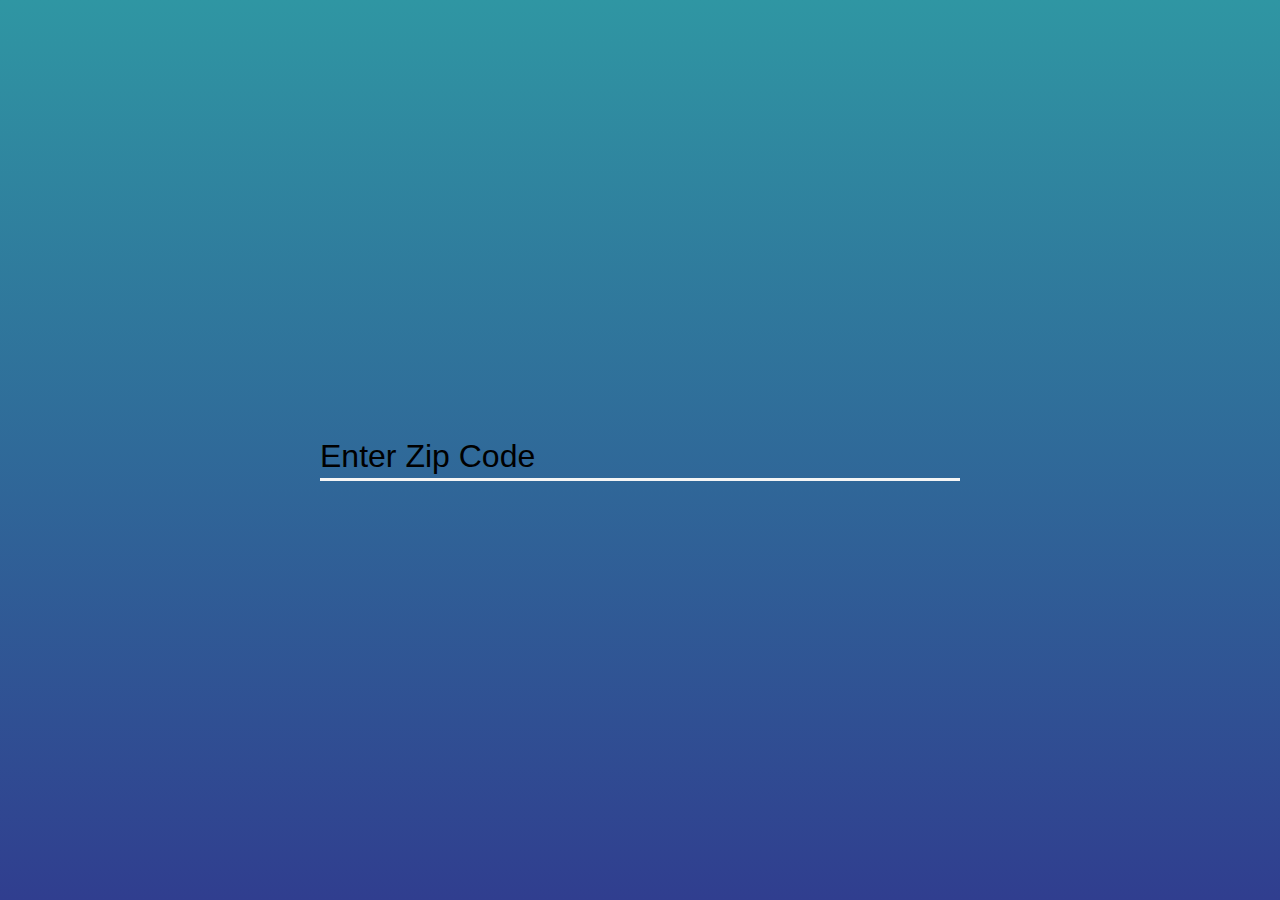
<file: index.html>
<!DOCTYPE html>
<html class="no-js"> <!--<![endif]-->
    <head>
        <meta charset="UTF-8" />
        <meta name="viewport" content="width=device-width ,initial-scale=1.0" />
        <meta http-equiv="X-UA-Compatible" content="ie=edge" />
        <link rel="stylesheet" href="./style.css" />
        <title>Simply Weather</title>
    </head>
    <body>
        <div class="form">
            <form id="location">
                <input id="zipCode" type="text" name="name" autocomplete="off" required />
                <label for="name" class="label-name">
                    <span class="content-name">Enter Zip Code</span>
                </label>
            </form>
        </div>
        <script src="landing.js"></script>
    </body>
</html>
</file>
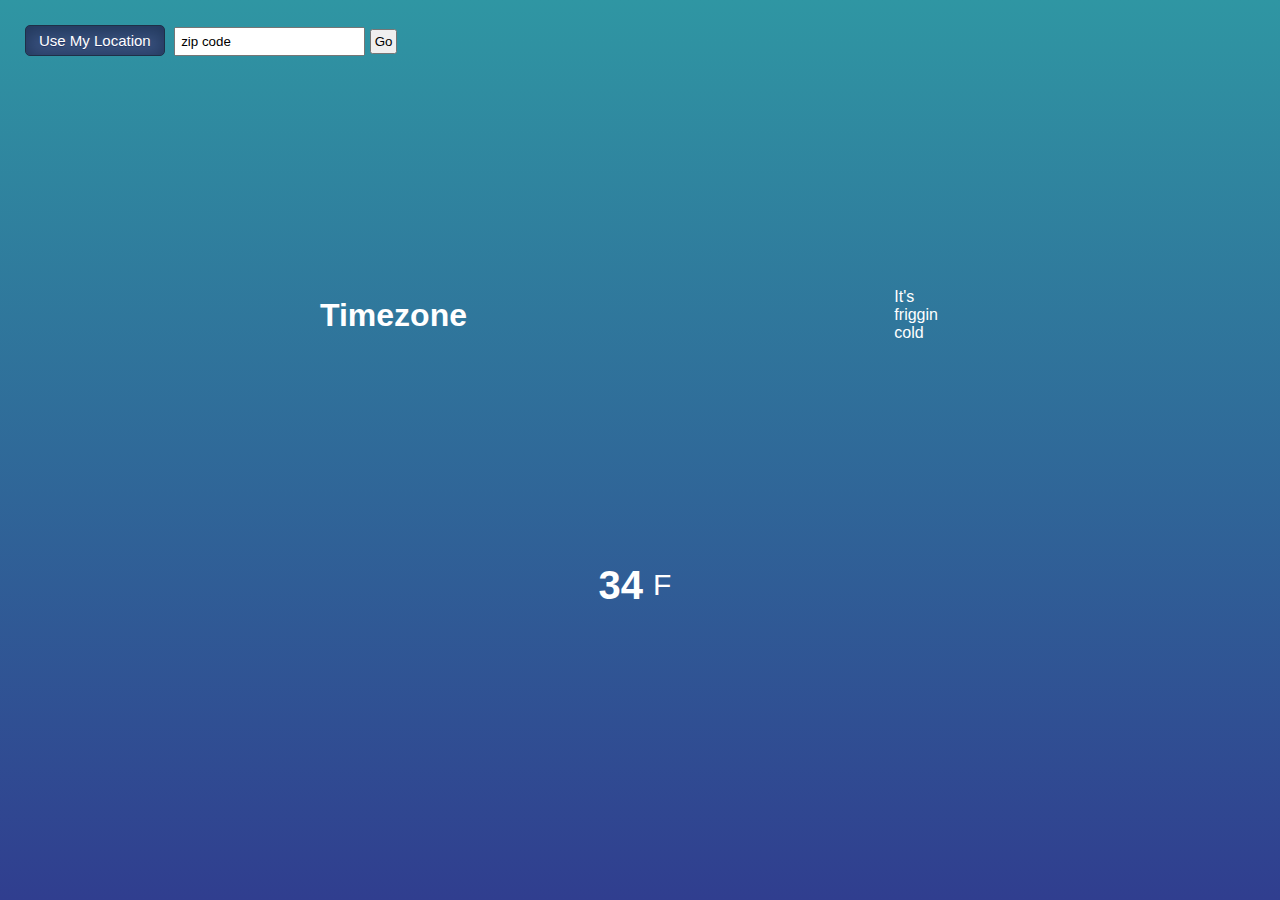
<file: Main/index.html>
<!DOCTYPE html>
<html>
<head>
    <meta charset="UTF-8" />
    <meta name="viewport" content="width=device-width ,initial-scale=1.0" />
    <meta http-equiv="X-UA-Compatible" content="ie=edge" />
    <link rel="stylesheet" href="./style.css" />
    <title>Simply Weather</title>
</head>

<body>
    <div class ="find">
        <button class="locationButton" id="locationButton">Use My Location</button>
        <input type="text" class="text1" id="text1" name="text1" value="zip code" />
        <button class="zipButton" id="zipButton">Go</button>
    </div>

    <div class="location">
        <h1 class="location-timezone">Timezone</h1>
        <canvas class="icon" width="128" height="128"></canvas>
        <div class="temperature-description">It's friggin cold</div>
    </div>
    <div class="date">
            <span id="dow"></span>
            <span id="month"></span>
            <span id="day"></span>
        </div>
    <div class="time">
        <span id="hour"></span>
        <span id="minute"></span>
    </div>
    <div class="temperature">
        <div class="degree-section">
            <h2 class="temperature-degree">34</h2>
            <span>F</span>
        </div>
    </div>

    <!--<script src="clock.js"></script>-->
    <script src="skycons.js"></script>
    <script src="app.js"></script>
</body>
</html>
</file>
<file: style.css>
* {
    margin: 0;
    padding: 0;
    box-sizing: border-box;
}

body {
    height: 100vh;
    display: flex;
    justify-content: space-around;
    align-items: center;
    flex-direction: column;
    font-family: sans-serif;
    background: linear-gradient(rgb(47,150,163), rgb(48,62,143));
}

form {
    outline: none;
}

.form {
    width: 50%;
    position: relative;
    height: 60px;
}

.form input {
    width: 100%;
    height: 100%;
    color: black;
    padding-top: 20px;
    border: none;
    outline: none;
    background: transparent;
    font-size: 32px;
}

.form label {
    position: absolute;
    font-size: 32px;
    bottom: 0px;
    left: 0%;
    width: 100%;
    height: 100%;
    pointer-events: none;
}

.form label::after {
    content: "";
    position: absolute;
    left: 0px;
    bottom: -1px;
    height: 100%;
    width: 100%;
    border-bottom: 3px solid whitesmoke;
}

.content-name {
    position: absolute;
    bottom: 5px;
    left: 0px;
    transition: all 0.3s ease;
}

.form input:focus + .label-name .content-name, .form input:valid + .label-name .content-name {
    transform: translateY(-150%);
    font-size: 18px;
    color: rgb(39, 39, 39);
}
</file>
<file: Main/style.css>
* {
    margin: 0;
    padding: 0;
    box-sizing: border-box;
}

body {
    height: 100vh;
    display: flex;
    justify-content: center;
    flex-direction: column;
    align-items: center;
    background: linear-gradient(rgb(47,150,163), rgb(48,62,143));
    font-family: sans-serif;
    color: white;
}

.find {
    position: absolute;
    top: 20px;
    left: 20px;
}

.text1 {
    padding: 5px;
    margin: 0px;
    box-sizing: border-box;
}

.zipButton {
    padding: 3px;
}

.locationButton {
	box-shadow:inset 0px 0px 15px 3px #23395e;
	background:linear-gradient(to bottom, #2e466e 5%, #415989 100%);
	background-color:#2e466e;
	border-radius:5px;
	border:1px solid #1f2f47;
	display:inline-block;
	cursor:pointer;
	color:#ffffff;
	font-family:Arial;
	font-size:15px;
	padding:6px 13px;
	text-decoration:none;
    text-shadow:0px 1px 0px #263666;
    margin: 5px;
}

.locationButton:hover {
	background:linear-gradient(to bottom, #415989 5%, #2e466e 100%);
	background-color:#415989;
}

.locationButton:active {
	position:relative;
	top:1px;
}


.location, .temperature{
    height: 30vh;
    width: 50%;
    display: flex;
    justify-content: space-around;
    align-items: center;
}

.location-timezone {
    width: 70vh;
}

.icon {
    padding: 12x;
}

.date, .time{
    align-items: center;
    justify-content: space-around;
}

.temperature {
    flex-direction: column;
}

.icon {
    padding: 20px;
}

.degree-section {
    display: flex;
    align-items: center;
}

.degree-section span{
    margin: 10px;
    font-size: 30px;
}

.degree-section h2{
    font-size: 40px;
}
</file>
